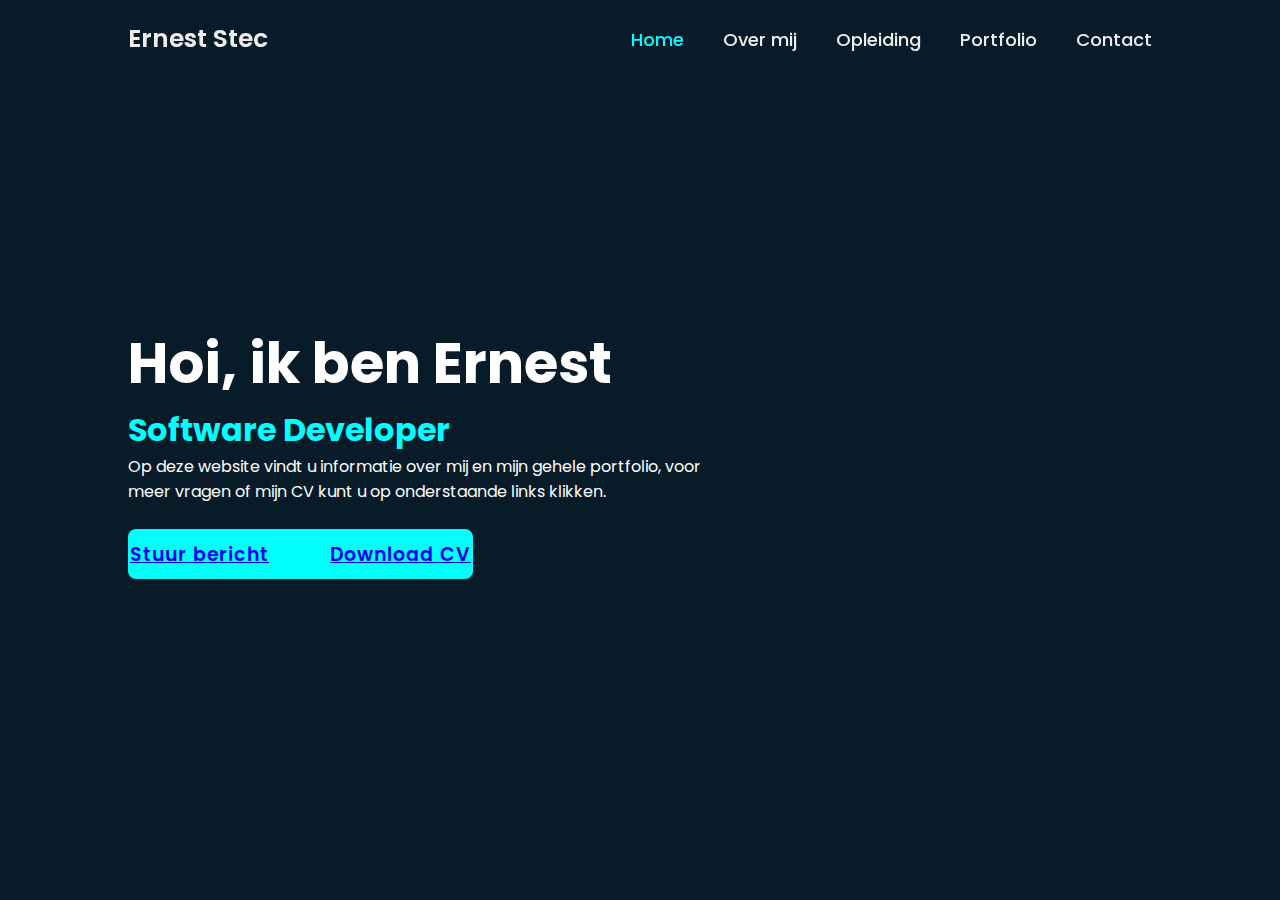
<file: portfolio/index.html>
<!DOCTYPE html>
<html lang="en">
<head>
    <meta charset="UTF-8">
    <meta name="viewport" content="width=device-width, initial-scale=1.0">
    <title>Portfolio</title>
    <link rel="stylesheet" href="style.css">
</head>
<body>
    <header class="header">
       <a href="index.html" class="logo">Ernest Stec</a>
       <nav class="navbar">
            <a href="index.html" class="active">Home</a>
            <a href="overmij.html">Over mij</a>
            <a href="opleiding.html">Opleiding</a>
            <a href="portfolio.html">Portfolio</a>
            <a href="contact.html">Contact</a>
       </nav>
    </header>

    <section class="home">
        <div class="home-content">
            <h1>Hoi, ik ben Ernest</h1>
            <h3>Software Developer</h3>
            <p>Op deze website vindt u informatie over mij en mijn gehele portfolio, voor meer vragen of mijn CV kunt u op onderstaande links klikken.</p>
        </br>
            <div class="btn-box">   
                <a href="contact.html">Stuur bericht</a>
                <a href="https://drive.google.com/file/d/1LTZp2aAKBeDXoe1LuK3Ulni-HCInhcCU/view?usp=sharing">Download CV</a>
            </div>
        </div>
    </section>
</body>
</html>
</file>
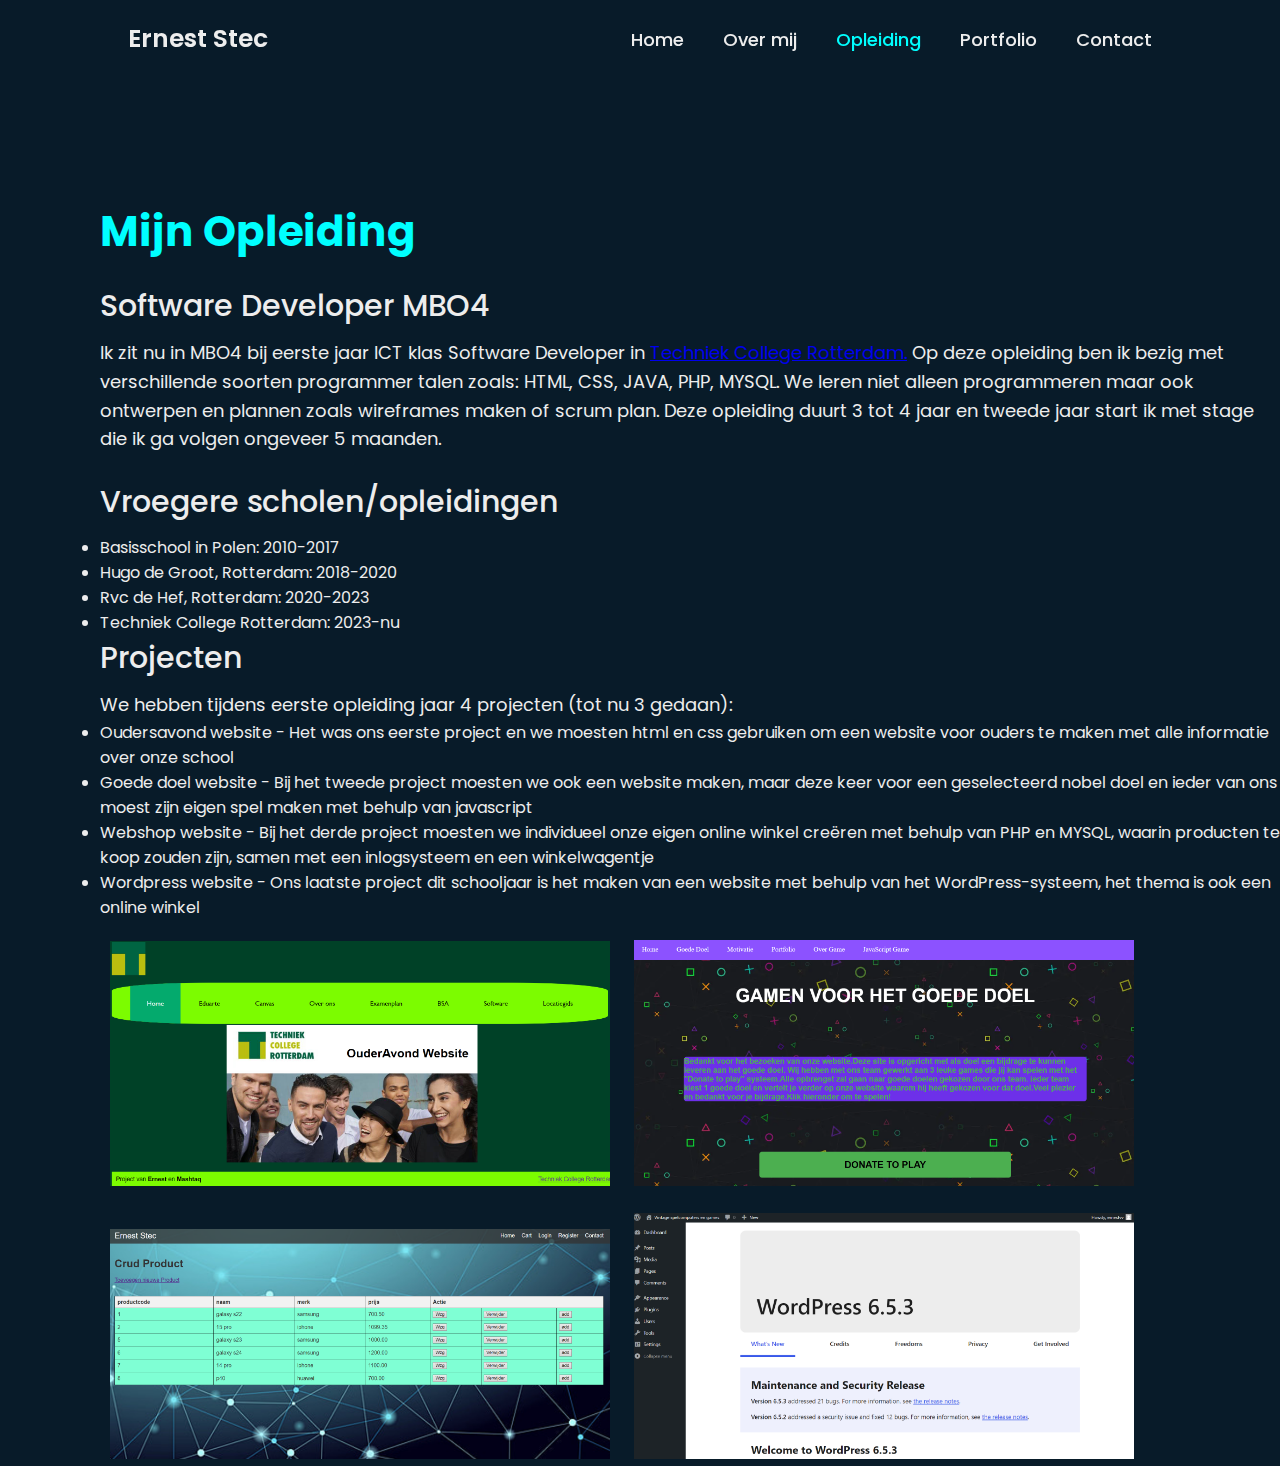
<file: portfolio/opleiding.html>
<!DOCTYPE html>
<html lang="en">
<head>
    <meta charset="UTF-8">
    <meta name="viewport" content="width=device-width, initial-scale=1.0">
    <title>Opleiding</title>
    <link rel="stylesheet" href="style.css">
</head>
<body>
        <header class="header">
           <a href="index.html" class="logo">Ernest Stec</a>
           <nav class="navbar">
                <a href="index.html">Home</a>
                <a href="overmij.html">Over mij</a>
                <a href="opleiding.html" class="active">Opleiding</a>
                <a href="portfolio.html">Portfolio</a>
                <a href="contact.html">Contact</a>
           </nav>
        </header>

        <div class="opleiding">
            <h1>Mijn Opleiding</h1>
            <h3>Software Developer MBO4</h3>
            <p>Ik zit nu in MBO4 bij eerste jaar ICT klas Software Developer in <a href="https://www.techniekcollegerotterdam.nl">Techniek College Rotterdam.</a> Op deze opleiding ben ik bezig met verschillende soorten programmer talen zoals: HTML, CSS, JAVA, PHP, MYSQL. We leren niet alleen programmeren maar ook ontwerpen en plannen zoals wireframes maken of scrum plan. Deze opleiding duurt 3 tot 4 jaar en tweede jaar start ik met stage die ik ga volgen ongeveer 5 maanden.</p>
            <br>
            <h3>Vroegere scholen/opleidingen</h3>
            <li>Basisschool in Polen: 2010-2017</li>
            <li>Hugo de Groot, Rotterdam: 2018-2020</li>
            <li>Rvc de Hef, Rotterdam: 2020-2023</li>
            <li>Techniek College Rotterdam: 2023-nu</li>
            <h3>Projecten</h3>
            <p>We hebben tijdens eerste opleiding jaar 4 projecten (tot nu 3 gedaan):</p>
            <li>Oudersavond website - Het was ons eerste project en we moesten html en css gebruiken om een ​​website voor ouders te maken met alle informatie over onze school </li>
            <li>Goede doel website - Bij het tweede project moesten we ook een website maken, maar deze keer voor een geselecteerd nobel doel en ieder van ons moest zijn eigen spel maken met behulp van javascript </li>
            <li>Webshop website - Bij het derde project moesten we individueel onze eigen online winkel creëren met behulp van PHP en MYSQL, waarin producten te koop zouden zijn, samen met een inlogsysteem en een winkelwagentje </li>
            <li>Wordpress website - Ons laatste project dit schooljaar is het maken van een website met behulp van het WordPress-systeem, het thema is ook een online winkel </li>
            <img src="website1.png" alt="Oudersavond"> <img src="website2.png" alt="Goededoel"> <img src="website3.png" alt="Webshop"> <img src="website4.png" alt="Wordpress">
</file>
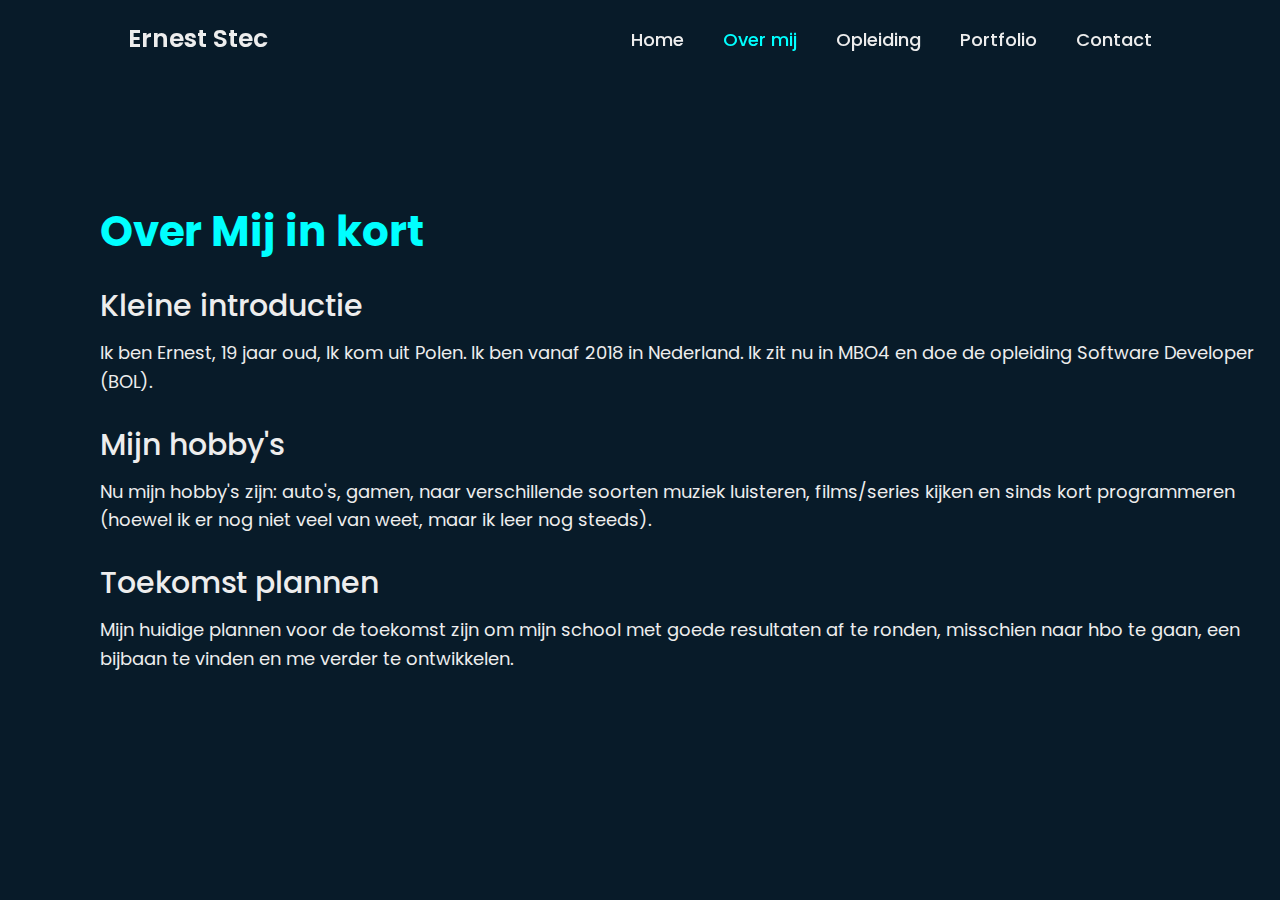
<file: portfolio/overmij.html>
<!DOCTYPE html>
<html lang="en">
<head>
    <meta charset="UTF-8">
    <meta name="viewport" content="width=device-width, initial-scale=1.0">
    <title>Overmij</title>
    <link rel="stylesheet" href="style.css">
</head>
<body>
        <header class="header">
           <a href="index.html" class="logo">Ernest Stec</a>
           <nav class="navbar">
                <a href="index.html">Home</a>
                <a href="overmij.html" class="active">Over mij</a>
                <a href="opleiding.html">Opleiding</a>
                <a href="portfolio.html">Portfolio</a>
                <a href="contact.html">Contact</a>
           </nav>
        </header>
        
        
        <div class="about-section">
            <h1>Over Mij in kort</h1>
            <h3>Kleine introductie</h3>
            <p>Ik ben Ernest, 19 jaar oud, Ik kom uit Polen. Ik ben vanaf 2018 in Nederland. Ik zit nu in MBO4 en doe de opleiding Software Developer (BOL). </p>
            <br>
            <h3>Mijn hobby's</h3>
            <p>Nu mijn hobby's zijn: auto's, gamen, naar verschillende soorten muziek luisteren, films/series kijken en sinds kort programmeren (hoewel ik er nog niet veel van weet, maar ik leer nog steeds).</p>
            <br>
            <h3>Toekomst plannen</h3>
            <p>Mijn huidige plannen voor de toekomst zijn om mijn school met goede resultaten af te ronden, misschien naar hbo te gaan, een bijbaan te vinden en me verder te ontwikkelen.</p>
        
</body>
</html>
</file>
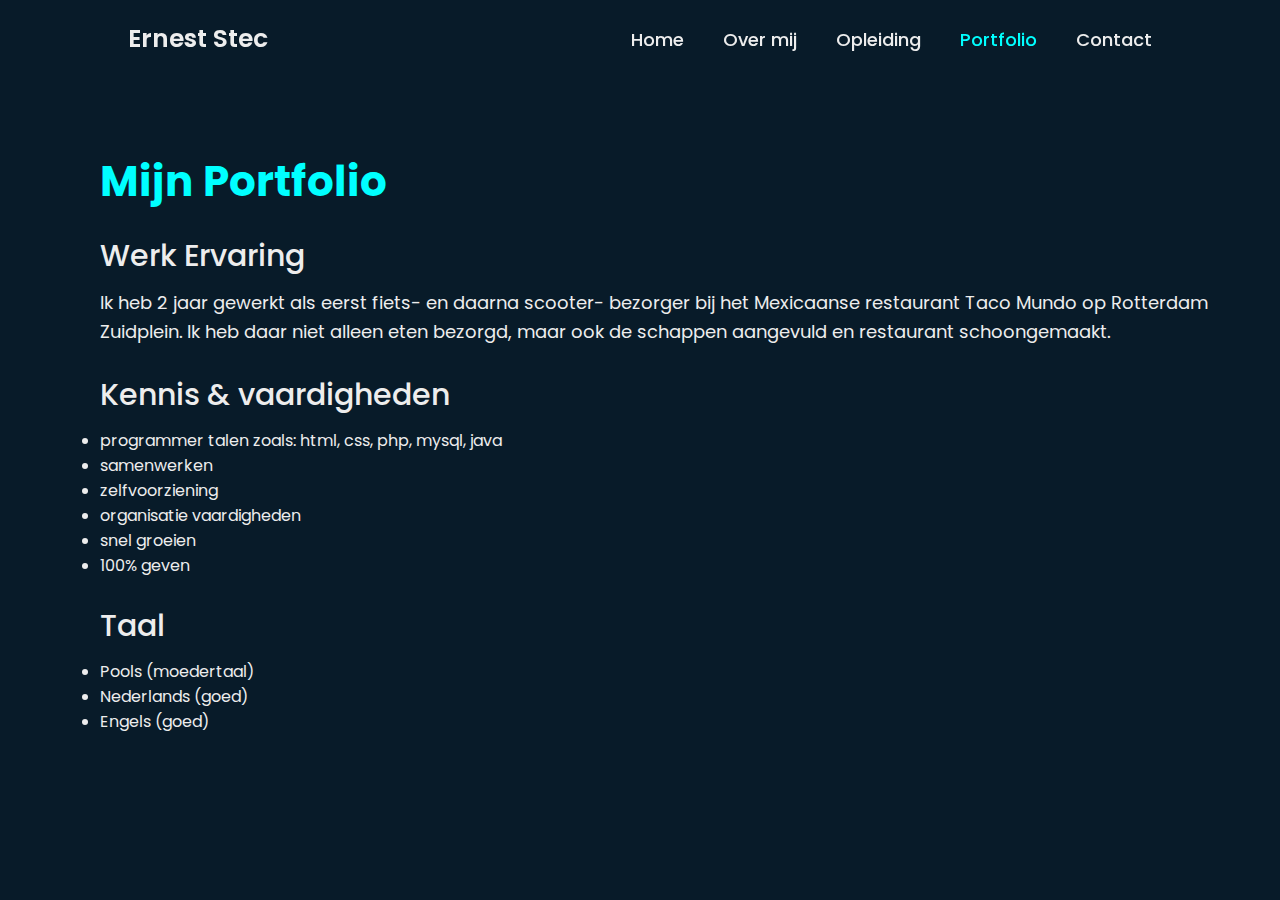
<file: portfolio/portfolio.html>
<!DOCTYPE html>
<html lang="en">
<head>
    <meta charset="UTF-8">
    <meta name="viewport" content="width=device-width, initial-scale=1.0">
    <title>Portfolio</title>
    <link rel="stylesheet" href="style.css">
</head>
<body>
        <header class="header">
           <a href="index.html" class="logo">Ernest Stec</a>
           <nav class="navbar">
                <a href="index.html">Home</a>
                <a href="overmij.html">Over mij</a>
                <a href="opleiding.html">Opleiding</a>
                <a href="portfolio.html" class="active">Portfolio</a>
                <a href="contact.html">Contact</a>
           </nav>
        </header>

        <div class="portfolio">
        <h1>Mijn Portfolio</h1>
        <h3>Werk Ervaring</h3>
        <p>Ik heb 2 jaar gewerkt als eerst fiets- en daarna scooter- bezorger bij het Mexicaanse restaurant Taco Mundo op Rotterdam Zuidplein.
            Ik heb daar niet alleen eten bezorgd, maar ook de schappen aangevuld en restaurant schoongemaakt.</p>
        <br>
        <h3>Kennis & vaardigheden</h3>
        <li>programmer talen zoals: html, css, php, mysql, java</li>
        <li>samenwerken</li>
        <li>zelfvoorziening</li>
        <li>organisatie vaardigheden</li>
        <li>snel groeien</li>
        <li>100% geven</li>
        <br>
        <h3>Taal</h3>
        <li>Pools (moedertaal)</li>
        <li>Nederlands (goed)</li>
        <li>Engels (goed)</li>

</body>
</html>
</file>
<file: portfolio/style.css>
@import url('https://fonts.googleapis.com/css2?family=Poppins:wght@300;400;500;600;700;800;900&display=swap');

* {
    margin: 0;
    padding: 0;
    box-sizing: border-box;
    font-family: 'Poppins', sans-serif;
}

body {
    background: #081b29;
}

img {
    width: 500px;
    display: inline-block;
    margin: 0 10px;
    margin-top: 20px;
}

.header {
    position: fixed;
    top: 0;
    left: 0;
    width: 100%;
    padding: 20px 10%;
    background-color: transparent;
    display: flex;
    justify-content: space-between;
    align-items: center;
    z-index: 100;
}

.logo {
    font-size: 25px;
    color: #ededed;
    text-decoration: none;
    font-weight: 600;
}

.navbar a {
    font-size: 18px;
    color: #ededed;
    text-decoration: none;
    font-weight: 500;
    margin-left: 35px;
    transition: .3s;
}

.navbar a:hover,
.navbar a.active {
    color: aqua;
}

.home {
    color: white;
    height: 100vh;
    display: flex;
    align-items: center;
    padding: 0 10%;
}

.home-content {
    max-width: 600px;
}

.home-content h1 {
    font-size: 56px;
    font-weight: 700;
}

.home-content h3 {
    font-size: 32px;
    font-weight: 700;
    color: aqua;
}

.home-content p {
    font-size: 16px;
}

.home-content .btn-box {
    display: flex;
    justify-content: space-between;
    width: 345px;
    height: 50px;
}

.btn-box {
    display: inline-flex;
    justify-content: center;
    align-items: center;
    width: 150px;
    height: 100%;
    background: aqua;
    border: 2px solid aqua;
    border-radius: 8px;
    font-size: 19px;
    color: black;
    text-decoration: none;
    font-weight: 600;
    letter-spacing: 1px;
}

.contact-info {
    color: #ededed;
    padding: 100px 10% 50px;
    padding-top: 150px;
    display: flex;
    flex-direction: column;
    align-items: center;
    text-align: center;
}

.contact-info h1 {
    color: aqua;
    font-size: 36px;
    font-weight: 700;
    margin-bottom: 30px;
}

.contact-info ul {
    list-style-type: none;
}

.contact-info ul li {
    font-size: 22px;
    margin-bottom: 15px;
}

.contact-info ul li:before {
    content: "\2024";
    color: aqua;
    display: inline-block;
    width: 1em;
    margin-left: -1em;
}

.about-section {
    padding-left: 100px;
    padding-top: 200px;
    color: #ededed;
}

.about-section h1 {
    color: aqua;
    font-size: 42px;
    font-weight: 700;
    margin-bottom: 20px;
}

.about-section h3 {
    font-size: 30px;
    font-weight: 500;
    margin-bottom: 10px;
}

.about-section p {
    font-size: 18px;
    line-height: 1.6;
}

.opleiding {
    padding-left: 100px;
    padding-top: 200px;
    color: #ededed;
}

.opleiding h1 {
    color: aqua;
    font-size: 42px;
    font-weight: 700;
    margin-bottom: 20px;
}

.opleiding h3 {
    font-size: 30px;
    font-weight: 500;
    margin-bottom: 10px;
}

.opleiding p {
    font-size: 18px;
    line-height: 1.6;
}

.portfolio {
    padding-left: 100px;
    padding-top: 150px;
    color: #ededed;
}

.portfolio h1 {
    color: aqua;
    font-size: 42px;
    font-weight: 700;
    margin-bottom: 20px;
}

.portfolio h3 {
    font-size: 30px;
    font-weight: 500;
    margin-bottom: 10px;
}

.portfolio p {
    font-size: 18px;
    line-height: 1.6;
}

[class*="col-"] {
    width: 100%;
  }
  
  @media only screen and (min-width: 600px) {
    .col-s-1 {width: 8.33%;}
    .col-s-2 {width: 16.66%;}
    .col-s-3 {width: 25%;}
    .col-s-4 {width: 33.33%;}
    .col-s-5 {width: 41.66%;}
    .col-s-6 {width: 50%;}
    .col-s-7 {width: 58.33%;}
    .col-s-8 {width: 66.66%;}
    .col-s-9 {width: 75%;}
    .col-s-10 {width: 83.33%;}
    .col-s-11 {width: 91.66%;}
    .col-s-12 {width: 100%;}
  }
  
  @media only screen and (min-width: 768px) {
    .col-1 {width: 8.33%;}
    .col-2 {width: 16.66%;}
    .col-3 {width: 25%;}
    .col-4 {width: 33.33%;}
    .col-5 {width: 41.66%;}
    .col-6 {width: 50%;}
    .col-7 {width: 58.33%;}
    .col-8 {width: 66.66%;}
    .col-9 {width: 75%;}
    .col-10 {width: 83.33%;}
    .col-11 {width: 91.66%;}
    .col-12 {width: 100%;}
  }
</file>
